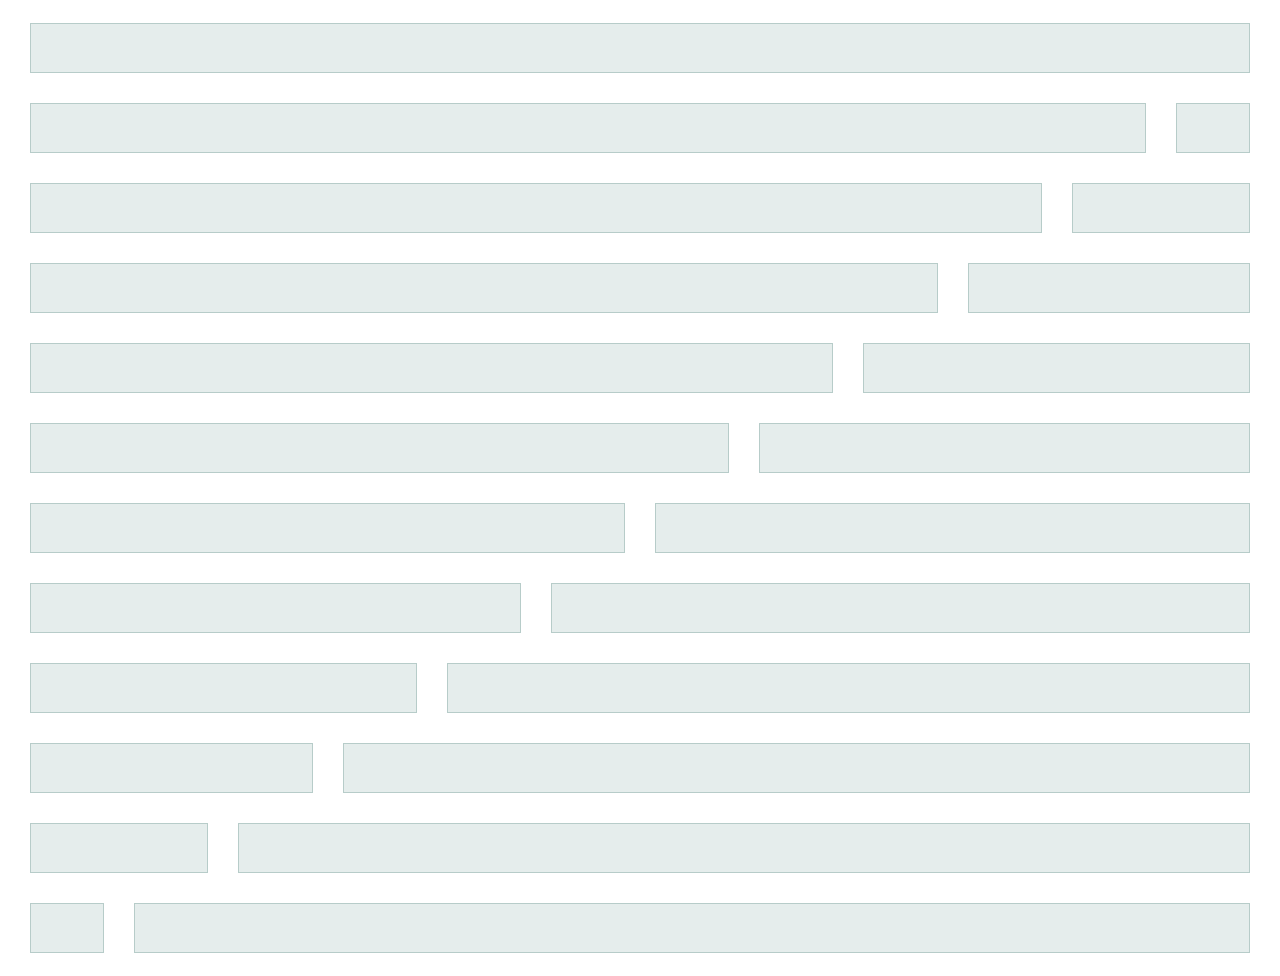
<file: demo.html>
<!DOCTYPE html>
<html>
<head>
	<meta charset="utf-8">
	<meta http-equiv="X-UA-Compatible" content="IE=edge">
	<title>GridSystem</title>
	
	<link rel="stylesheet" href="https://necolas.github.io/normalize.css/3.0.2/normalize.css">
	<link rel="stylesheet" href="css/dogrid.min.css">
	<link href='http://fonts.googleapis.com/css?family=Raleway:400,500,600,700,300,200' rel='stylesheet'>
	<link rel="stylesheet" href="css/demo.css">

	<!--[if lt IE 9]>
		<script src="js/html5shiv.js"></script>
	<![endif]-->
</head>
<body>
	<div class="container">
		<div class="row">
			<div class="col-xs-12">
				<div class="anatomy"></div>
			</div>
		</div>

		<div class="row">
			<div class="col-xs-11">
				<div class="anatomy"></div>
			</div>
			<div class="col-xs-1">
				<div class="anatomy"></div>
			</div>
		</div>

		<div class="row">
			<div class="col-xs-10">
				<div class="anatomy"></div>
			</div>
			<div class="col-xs-2">
				<div class="anatomy"></div>
			</div>
		</div>

		<div class="row">
			<div class="col-xs-9">
				<div class="anatomy"></div>
			</div>
			<div class="col-xs-3">
				<div class="anatomy"></div>
			</div>
		</div>

		<div class="row">
			<div class="col-xs-8">
				<div class="anatomy"></div>
			</div>
			<div class="col-xs-4">
				<div class="anatomy"></div>
			</div>
		</div>

		<div class="row">
			<div class="col-xs-7">
				<div class="anatomy"></div>
			</div>
			<div class="col-xs-5">
				<div class="anatomy"></div>
			</div>
		</div>

		<div class="row">
			<div class="col-xs-6">
				<div class="anatomy"></div>
			</div>
			<div class="col-xs-6">
				<div class="anatomy"></div>
			</div>
		</div>

		<div class="row">
			<div class="col-xs-5">
				<div class="anatomy"></div>
			</div>
			<div class="col-xs-7">
				<div class="anatomy"></div>
			</div>
		</div>

		<div class="row">
			<div class="col-xs-4">
				<div class="anatomy"></div>
			</div>
			<div class="col-xs-8">
				<div class="anatomy"></div>
			</div>
		</div>

		<div class="row">
			<div class="col-xs-3">
				<div class="anatomy"></div>
			</div>
			<div class="col-xs-9">
				<div class="anatomy"></div>
			</div>
		</div>

		<div class="row">
			<div class="col-xs-2">
				<div class="anatomy"></div>
			</div>
			<div class="col-xs-10">
				<div class="anatomy"></div>
			</div>
		</div>

		<div class="row">
			<div class="col-xs-1">
				<div class="anatomy"></div>
			</div>
			<div class="col-xs-11">
				<div class="anatomy"></div>
			</div>
		</div>
	</div>
</body>
</html>
</file>
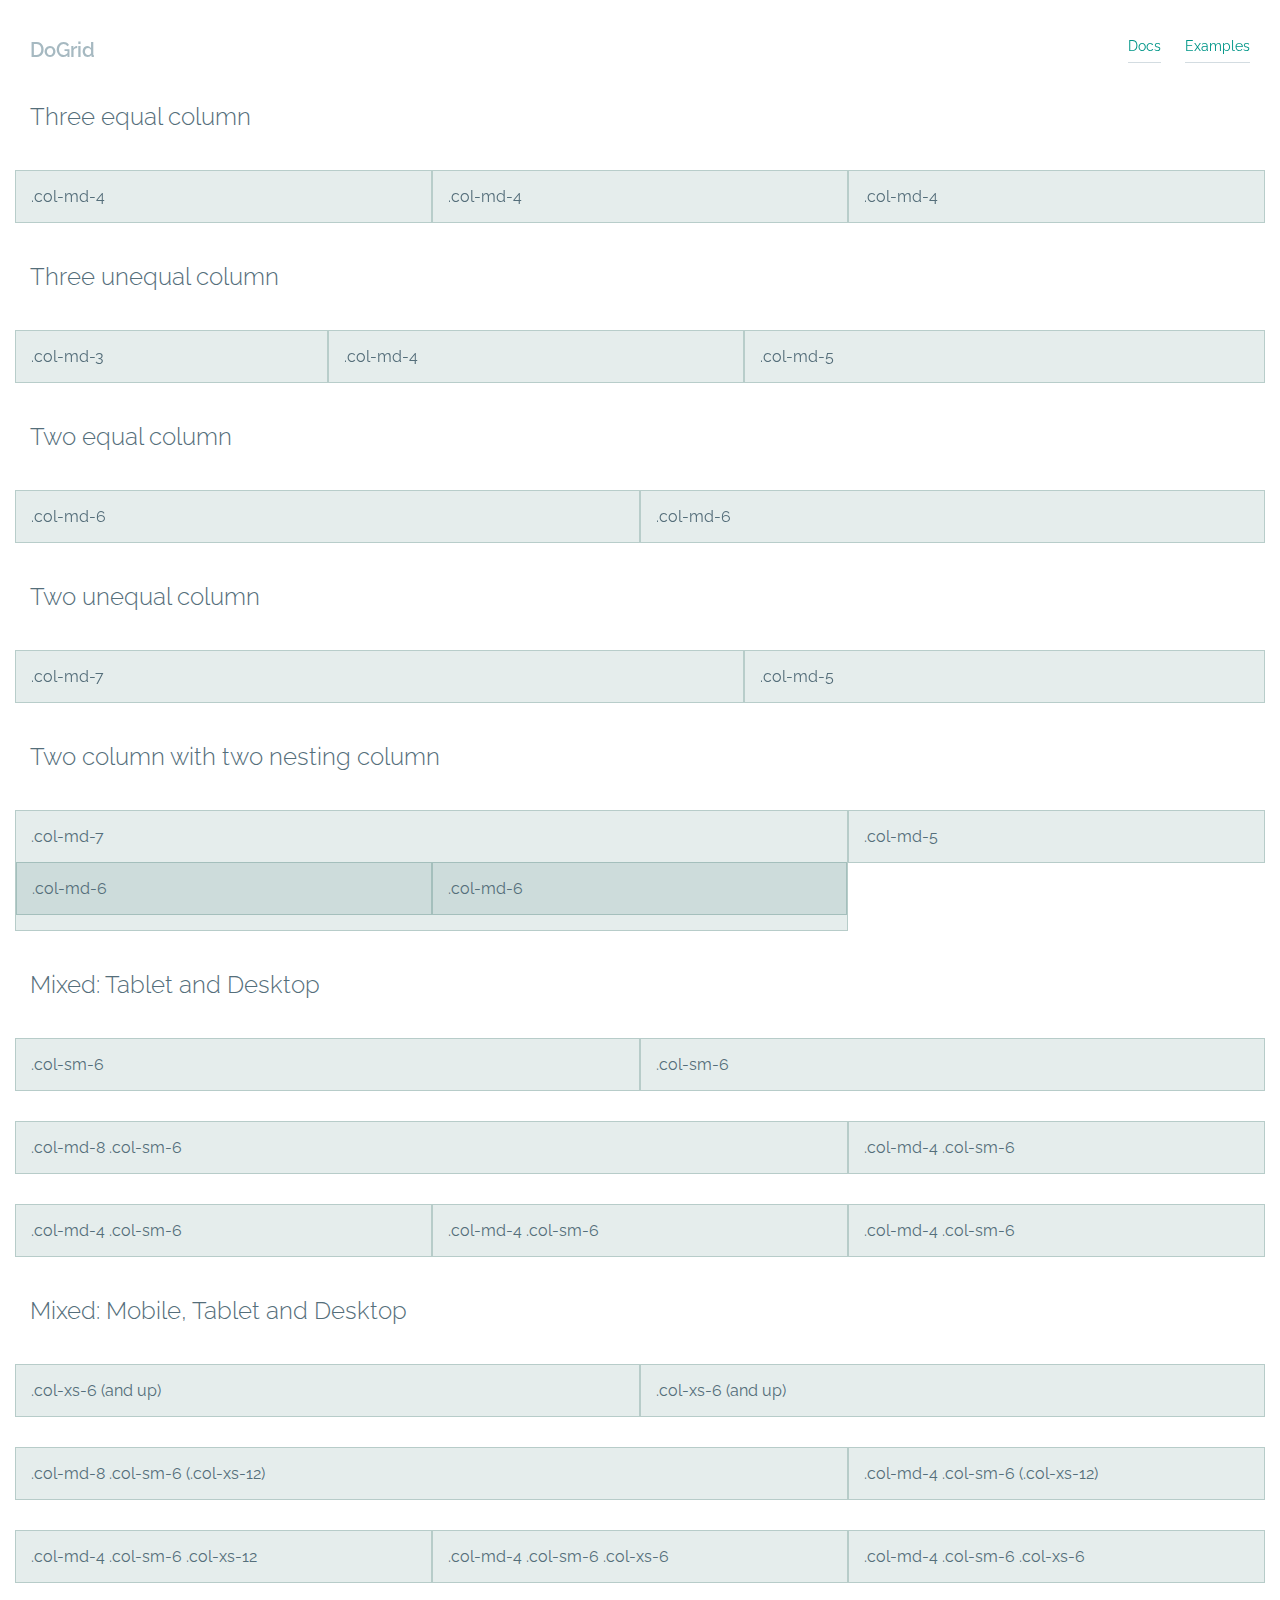
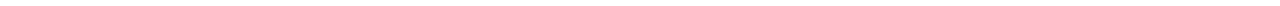
<file: docs.html>
<!DOCTYPE html>
<html>
<head>
	<meta charset="utf-8">
	<meta http-equiv="X-UA-Compatible" content="IE=edge">
	<title>GridSystem</title>
	
	<link rel="stylesheet" href="https://necolas.github.io/normalize.css/3.0.2/normalize.css">
	<link rel="stylesheet" href="css/dogrid.min.css">
	<link href='http://fonts.googleapis.com/css?family=Raleway:400,500,600,700,300,200' rel='stylesheet'>
	<link rel="stylesheet" href="css/demo.css">
</head>
<body>
	<!-- NAVIGATION -->
	<nav class="navbar-default navbar-fixed-top">
		<div class="container">
			<div class="row">
				<div class="col-sm-6">
					<div class="brand-header">
						<a href="#" class="brand">DoGrid</a>
					</div>
				</div>

				<div class="col-sm-6">
					<ul class="nav navbar-right">
						<li><a href="docs.html">Docs</a></li>
						<li><a href="#">Examples</a></li>
					</ul>
				</div>
			</div>
		</div>
	</nav>

	<div class="main-doc">
		<div class="container">
			<h3>Three equal column</h3>
			<div class="row">
				<div class="col-md-4 anatomy">
					<p class="text">.col-md-4</p>
				</div>

				<div class="col-md-4 anatomy">
					<p class="text">.col-md-4</p>
				</div>

				<div class="col-md-4 anatomy">
					<p class="text">.col-md-4</p>
				</div>
			</div>

			<h3>Three unequal column</h3>
			<div class="row">
				<div class="col-md-3 anatomy">
					<p class="text">.col-md-3</p>
				</div>

				<div class="col-md-4 anatomy">
					<p class="text">.col-md-4</p>
				</div>
				
				<div class="col-md-5 anatomy">
					<p class="text">.col-md-5</p>
				</div>
			</div>

			<h3>Two equal column</h3>
			<div class="row">
				<div class="col-md-6 anatomy">
					<p class="text">.col-md-6</p>
				</div>
				
				<div class="col-md-6 anatomy">
					<p class="text">.col-md-6</p>
				</div>
			</div>

			<h3>Two unequal column</h3>
			<div class="row">
				<div class="col-md-7 anatomy">
					<p class="text">.col-md-7</p>
				</div>
				
				<div class="col-md-5 anatomy">
					<p class="text">.col-md-5</p>
				</div>
			</div>

			<h3>Two column with two nesting column</h3>
			<div class="row">
				<div class="col-md-8 anatomy">
					<p class="text">.col-md-7</p>
					<div class="row">
						<div class="col-md-6 anatomy">
							<p class="text">.col-md-6</p>
						</div>
						<div class="col-md-6 anatomy">
							<p class="text">.col-md-6</p>
						</div>
					</div>
				</div>
				
				<div class="col-md-4 anatomy">
					<p class="text">.col-md-5</p>
				</div>
			</div>

			<h3>Mixed: Tablet and Desktop</h3>
			<div class="row">
				<div class="col-sm-6 anatomy">
					<p class="text">.col-sm-6</p>
				</div>
				<div class="col-sm-6 anatomy">
					<p class="text">.col-sm-6</p>
				</div>
			</div>

			<div class="row">
				<div class="col-md-8 col-sm-6 anatomy">
					<p class="text">.col-md-8 .col-sm-6</p>
				</div>
				<div class="col-md-4 col-sm-6 anatomy">
					<p class="text">.col-md-4 .col-sm-6</p>
				</div>
			</div>

			<div class="row">
				<div class="col-md-4 col-sm-6 anatomy">
					<p class="text">.col-md-4 .col-sm-6</p>
				</div>
				<div class="col-md-4 col-sm-6 anatomy">
					<p class="text">.col-md-4 .col-sm-6</p>
				</div>
				<div class="col-md-4 col-sm-6 anatomy">
					<p class="text">.col-md-4 .col-sm-6</p>
				</div>
			</div>

			<h3>Mixed: Mobile, Tablet and Desktop</h3>
			<div class="row">
				<div class="col-xs-6 anatomy">
					<p class="text">.col-xs-6 (and up)</p>
				</div>
				<div class="col-xs-6 anatomy">
					<p class="text">.col-xs-6 (and up)</p>
				</div>
			</div>

			<div class="row">
				<div class="col-md-8 col-sm-6 col-xs-12 anatomy">
					<p class="text">.col-md-8 .col-sm-6 (.col-xs-12)</p>
				</div>
				<div class="col-md-4 col-sm-6 col-xs-12 anatomy">
					<p class="text">.col-md-4 .col-sm-6 (.col-xs-12)</p>
				</div>
			</div>

			<div class="row">
				<div class="col-md-4 col-sm-6 col-xs-12 anatomy">
					<p class="text">.col-md-4 .col-sm-6 .col-xs-12</p>
				</div>
				<div class="col-md-4 col-sm-6 col-xs-6 anatomy">
					<p class="text">.col-md-4 .col-sm-6 .col-xs-6</p>
				</div>
				<div class="col-md-4 col-sm-6 col-xs-6 anatomy">
					<p class="text">.col-md-4 .col-sm-6 .col-xs-6</p>
				</div>
			</div>
		</div>
	</div>
</body>
</html>
</file>
<file: css/demo.css>
body {
  font-family: Raleway, sans-serif;
  font-size: 14px;
  color: #546e7a;
}
a {
  text-decoration: none;
  color: #009688;
  transition: all 0.3s;
}
a:hover {
  color: #00635a;
}
.navbar-default .brand {
  padding-top: 30px;
  color: #a6b9c1;
}
.navbar-default .brand:hover {
  color: #009688;
}
.navbar-fixed-top {
  position: fixed;
  left: 0;
  right: 0;
}
.brand {
  display: inline-block;
  padding: 15px 0;
  font-size: 20px;
  font-weight: 600;
}
.nav {
  margin: 0;
  padding: 0;
  padding-top: 15px;
}
.nav li {
  list-style-type: none;
  display: inline-block;
  padding: 0 10px;
}
.nav li:last-child {
  padding-right: 0;
}
.nav li a {
  padding: 15px 0px 8px;
  display: block;
  border-bottom: 1px solid #d3dce1;
  position: relative;
}
.nav li a:after {
  content: '';
  position: absolute;
  left: 50%;
  right: 50%;
  bottom: -1px;
  border-bottom: 1px solid #009688;
}
.nav li a:hover:after {
  left: 0;
  transition: all 0.5s 0.15s;
  right: 0;
}
.nav li a.btn {
  padding: 10px 18px;
  margin-left: 15px;
}
.navbar-right {
  text-align: right;
}
.btn {
  border: 1px solid transparent;
  border-radius: 3px;
  display: inline-block;
  font-weight: 300;
  margin-bottom: 10px;
}
.btn-md {
  padding: 10px 18px;
  min-width: 90px;
  font-size: 14px;
}
.btn-lg {
  padding: 15px 22px;
  min-width: 130px;
  font-size: 16px;
}
.btn-base {
  background: #009688;
  color: #fff;
}
.btn-base:hover {
  background: #00635a;
  color: #fff;
}
.btn-grey {
  background: #B0BEC5;
  color: #fff;
}
.btn-grey:hover {
  background: #93a6af;
  color: #fff;
}
.btn-base-alt {
  background: transparent;
  border-color: #009688;
  color: #009688;
}
.btn-base-alt:hover {
  background: #00635a;
  color: #fff;
}
h1 {
  font-weight: 200;
  font-size: 2rem;
}
h2 {
  font-size: 1.8rem;
}
h3 {
  font-size: 1.5rem;
  font-weight: 300;
}
h4 {
  font-size: 1.3rem;
}
h5 {
  font-size: 1.1rem;
}
h6 {
  font-size: 0.9rem;
}
h {
  font-weight: 300;
  font-size: 1.4rem;
}
p {
  font-size: 16px;
}
.base-intro {
  margin-top: 200px;
}
.base-intro .btn {
  margin: 15px 2px;
}
.section-heading span {
  font-weight: 400;
}
.text-center {
  text-align: center;
}
.socialize {
  padding: 0;
}
.socialize li {
  display: inline-block;
  vertical-align: middle;
  margin: 0 5px;
}
.main-doc {
  padding-top: 70px;
}
.anatomy {
  background: rgba(0, 77, 64, 0.1);
  min-height: 50px;
  border: 1px solid rgba(0, 77, 64, 0.2);
  margin-top: 15px;
  margin-bottom: 15px;
}
.anatomy .anatomy {
  margin-top: 0;
}
.text-center {
  text-align: center;
}
</file>
<file: css/dogrid.min.css>
*{-webkit-box-sizing:border-box;-moz-box-sizing:border-box;box-sizing:border-box}*:before,*:after{-webkit-box-sizing:border-box;-moz-box-sizing:border-box;box-sizing:border-box}.container{padding:0 15px;margin:0 auto;width:100%}@media(min-width:768px){.container{width:750px}}@media(min-width:1024px){.container{width:992px}}@media(min-width:1280px){.container{width:1250px}}.container-fluid{padding:0 15px;margin:0 auto}.row{margin:0 -15px}[class^=col-],[class*=col-]{position:relative;min-height:1px;padding:0 15px;float:left;width:100%}.col-xs-12{width:100%}.col-xs-11{width:91.66666667%}.col-xs-10{width:83.33333333%}.col-xs-9{width:75%}.col-xs-8{width:66.66666667%}.col-xs-7{width:58.33333333%}.col-xs-6{width:50%}.col-xs-5{width:41.66666667%}.col-xs-4{width:33.33333333%}.col-xs-3{width:25%}.col-xs-2{width:16.66666667%}.col-xs-1{width:8.33333333%}.col-xs-offset-12{margin-left:100%}.col-xs-offset-11{margin-left:91.66666667%}.col-xs-offset-10{margin-left:83.33333333%}.col-xs-offset-9{margin-left:75%}.col-xs-offset-8{margin-left:66.66666667%}.col-xs-offset-7{margin-left:58.33333333%}.col-xs-offset-6{margin-left:50%}.col-xs-offset-5{margin-left:41.66666667%}.col-xs-offset-4{margin-left:33.33333333%}.col-xs-offset-3{margin-left:25%}.col-xs-offset-2{margin-left:16.66666667%}.col-xs-offset-1{margin-left:8.33333333%}.col-xs-offset-0{margin-left:0}@media(min-width:768px){.col-sm-12{width:100%}.col-sm-11{width:91.66666667%}.col-sm-10{width:83.33333333%}.col-sm-9{width:75%}.col-sm-8{width:66.66666667%}.col-sm-7{width:58.33333333%}.col-sm-6{width:50%}.col-sm-5{width:41.66666667%}.col-sm-4{width:33.33333333%}.col-sm-3{width:25%}.col-sm-2{width:16.66666667%}.col-sm-1{width:8.33333333%}.col-sm-offset-12{margin-left:100%}.col-sm-offset-11{margin-left:91.66666667%}.col-sm-offset-10{margin-left:83.33333333%}.col-sm-offset-9{margin-left:75%}.col-sm-offset-8{margin-left:66.66666667%}.col-sm-offset-7{margin-left:58.33333333%}.col-sm-offset-6{margin-left:50%}.col-sm-offset-5{margin-left:41.66666667%}.col-sm-offset-4{margin-left:33.33333333%}.col-sm-offset-3{margin-left:25%}.col-sm-offset-2{margin-left:16.66666667%}.col-sm-offset-1{margin-left:8.33333333%}.col-sm-offset-0{margin-left:0}}@media(min-width:1024px){.col-md-12{width:100%}.col-md-11{width:91.66666667%}.col-md-10{width:83.33333333%}.col-md-9{width:75%}.col-md-8{width:66.66666667%}.col-md-7{width:58.33333333%}.col-md-6{width:50%}.col-md-5{width:41.66666667%}.col-md-4{width:33.33333333%}.col-md-3{width:25%}.col-md-2{width:16.66666667%}.col-md-1{width:8.33333333%}.col-md-offset-12{margin-left:100%}.col-md-offset-11{margin-left:91.66666667%}.col-md-offset-10{margin-left:83.33333333%}.col-md-offset-9{margin-left:75%}.col-md-offset-8{margin-left:66.66666667%}.col-md-offset-7{margin-left:58.33333333%}.col-md-offset-6{margin-left:50%}.col-md-offset-5{margin-left:41.66666667%}.col-md-offset-4{margin-left:33.33333333%}.col-md-offset-3{margin-left:25%}.col-md-offset-2{margin-left:16.66666667%}.col-md-offset-1{margin-left:8.33333333%}.col-md-offset-0{margin-left:0}}@media(min-width:1280px){.col-lg-12{width:100%}.col-lg-11{width:91.66666667%}.col-lg-10{width:83.33333333%}.col-lg-9{width:75%}.col-lg-8{width:66.66666667%}.col-lg-7{width:58.33333333%}.col-lg-6{width:50%}.col-lg-5{width:41.66666667%}.col-lg-4{width:33.33333333%}.col-lg-3{width:25%}.col-lg-2{width:16.66666667%}.col-lg-1{width:8.33333333%}.col-lg-offset-12{margin-left:100%}.col-lg-offset-11{margin-left:91.66666667%}.col-lg-offset-10{margin-left:83.33333333%}.col-lg-offset-9{margin-left:75%}.col-lg-offset-8{margin-left:66.66666667%}.col-lg-offset-7{margin-left:58.33333333%}.col-lg-offset-6{margin-left:50%}.col-lg-offset-5{margin-left:41.66666667%}.col-lg-offset-4{margin-left:33.33333333%}.col-lg-offset-3{margin-left:25%}.col-lg-offset-2{margin-left:16.66666667%}.col-lg-offset-1{margin-left:8.33333333%}.col-lg-offset-0{margin-left:0}}.clearfix:before,.clearfix:after,.container:before,.container:after,.container-fluid:before,.container-fluid:after,.row:before,.row:after{display:table;content:" "}.clearfix:after,.container:after,.container-fluid:after,.row:after{clear:both}img.img-responsive{max-width:100%;height:auto}.visible-xs,.visible-sm,.visible-md,.visible-lg{display:none!important}@media(max-width:767px){.visible-xs{display:block!important}}@media(min-width:768px) and (max-width:1023px){.visible-sm{display:block!important}}@media(min-width:1024px) and (max-width:1279px){.visible-md{display:block!important}}@media(min-width:1280px){.visible-lg{display:block!important}}@media(max-width:767px){.hidden-xs{display:none!important}}@media(min-width:768px) and (max-width:1023px){.hidden-sm{display:none!important}}@media(min-width:1024px) and (max-width:1279px){.hidden-md{display:none!important}}@media(min-width:1280px){.hidden-lg{display:none!important}}
</file>
